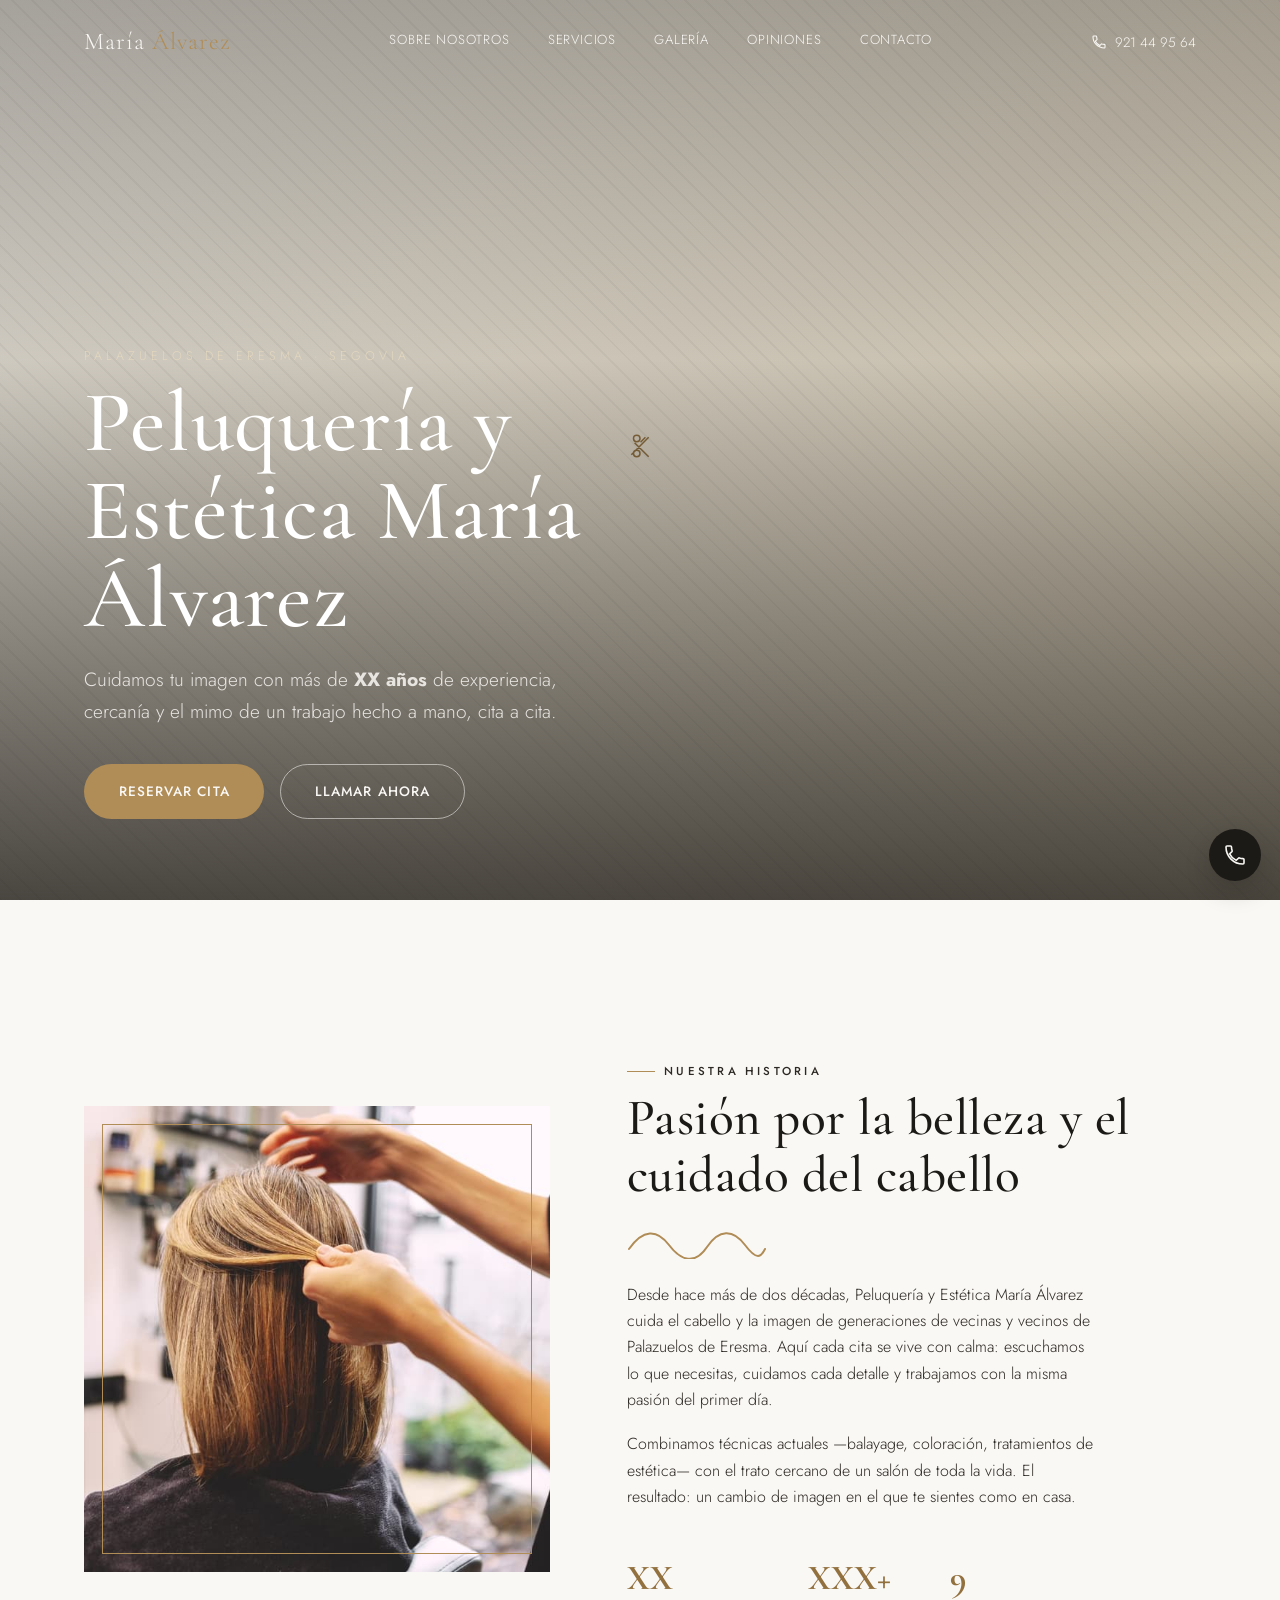
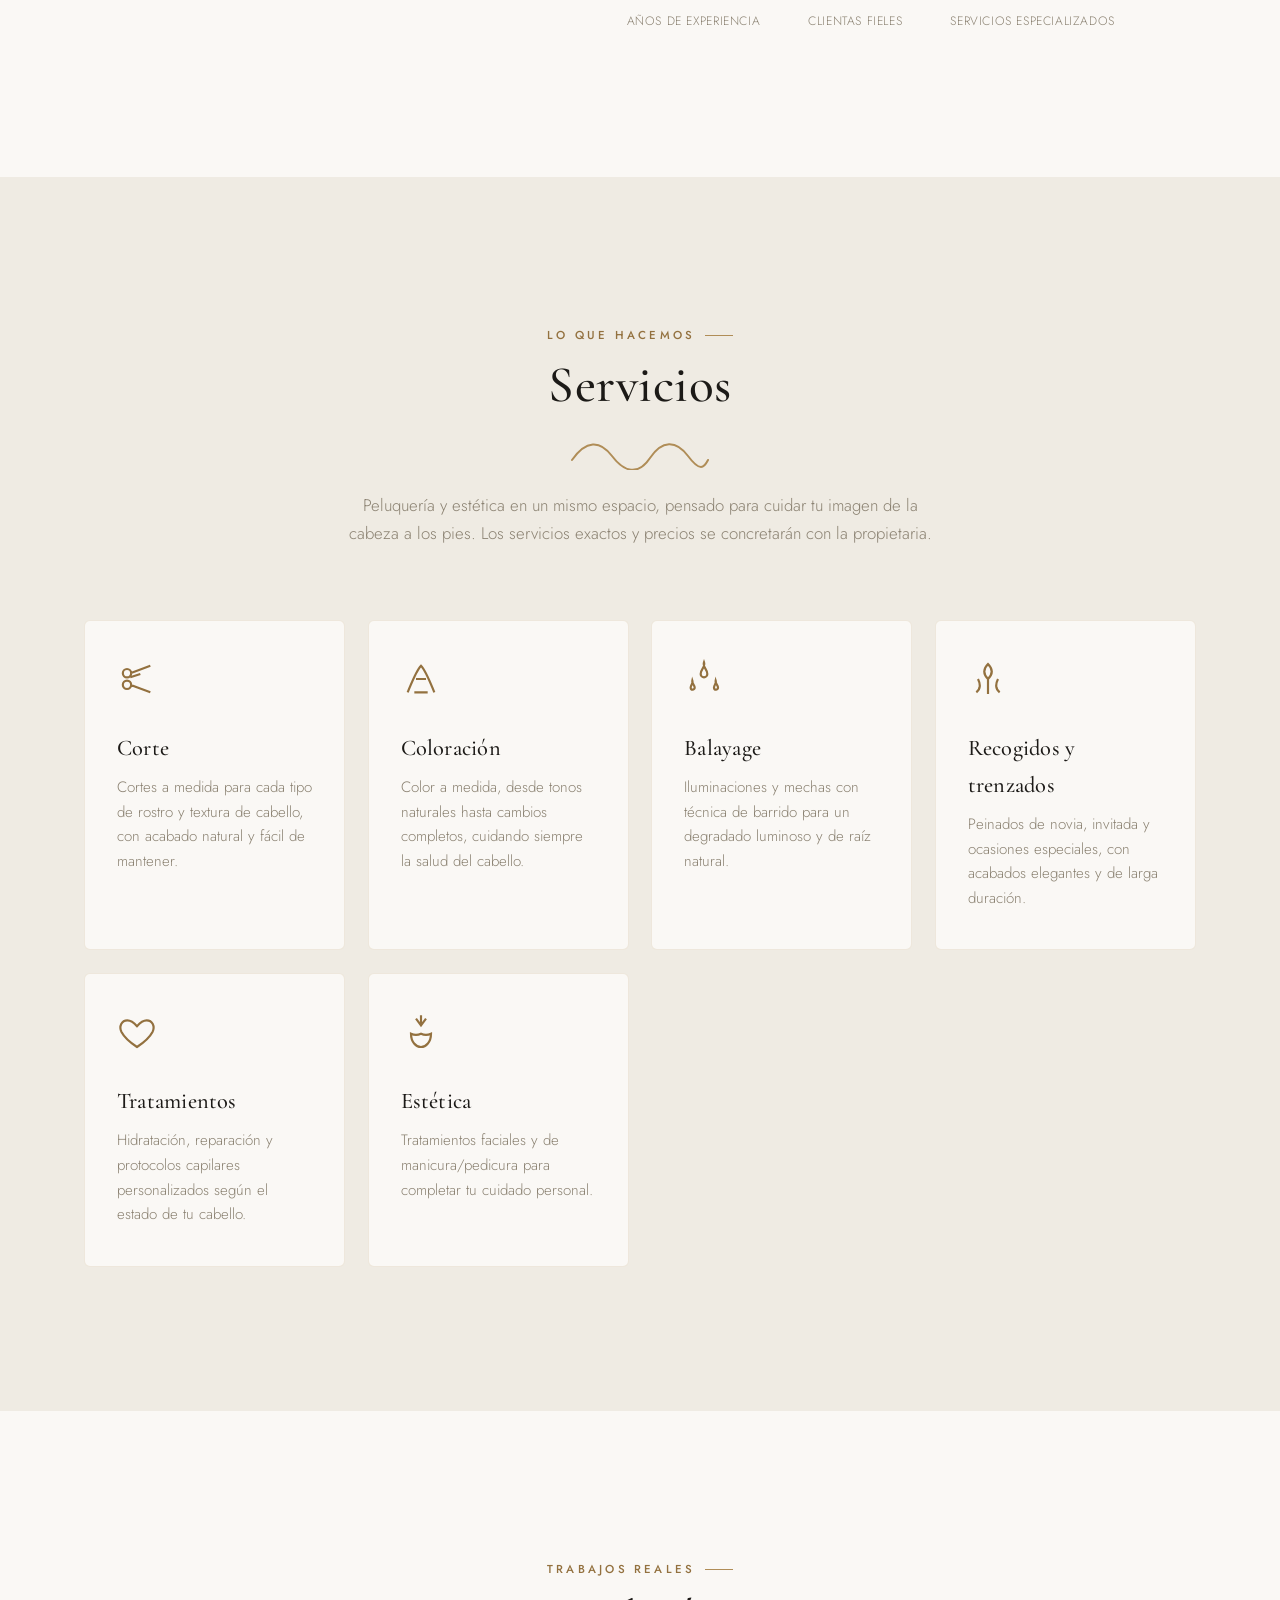
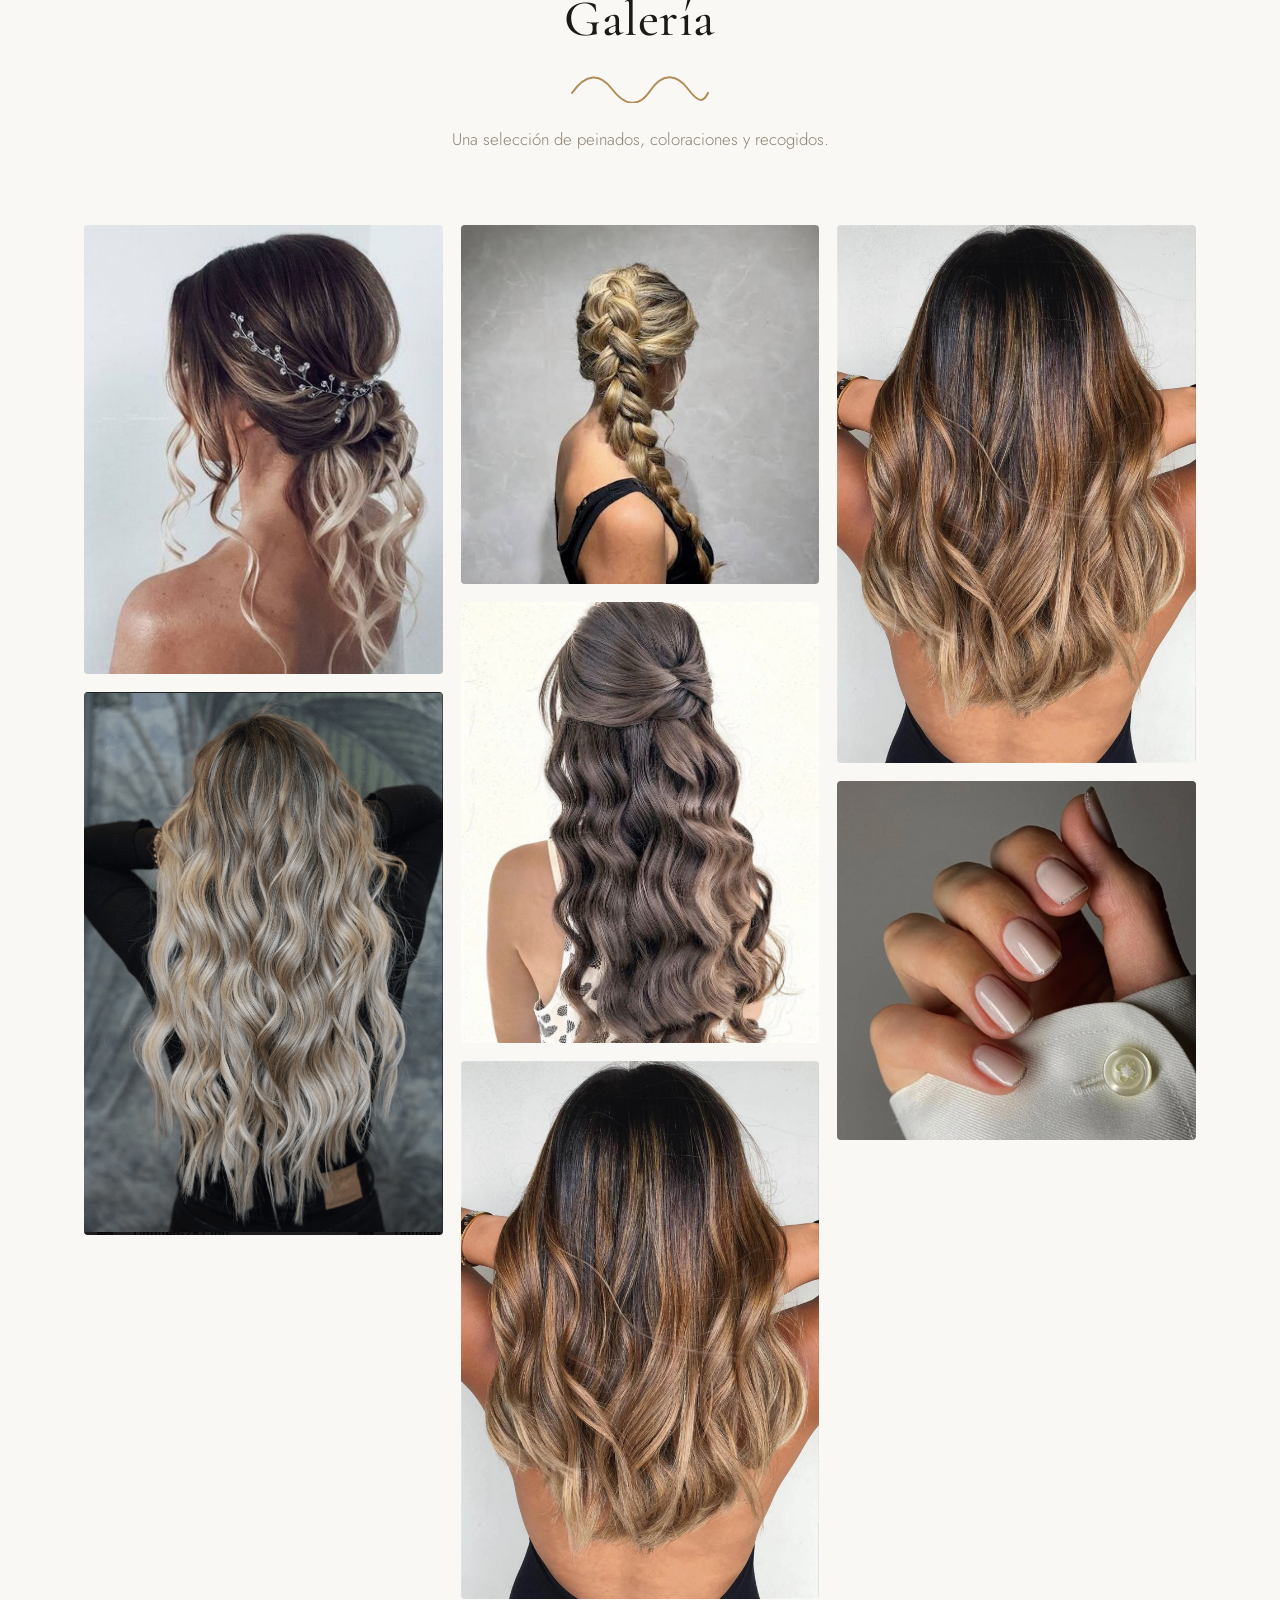
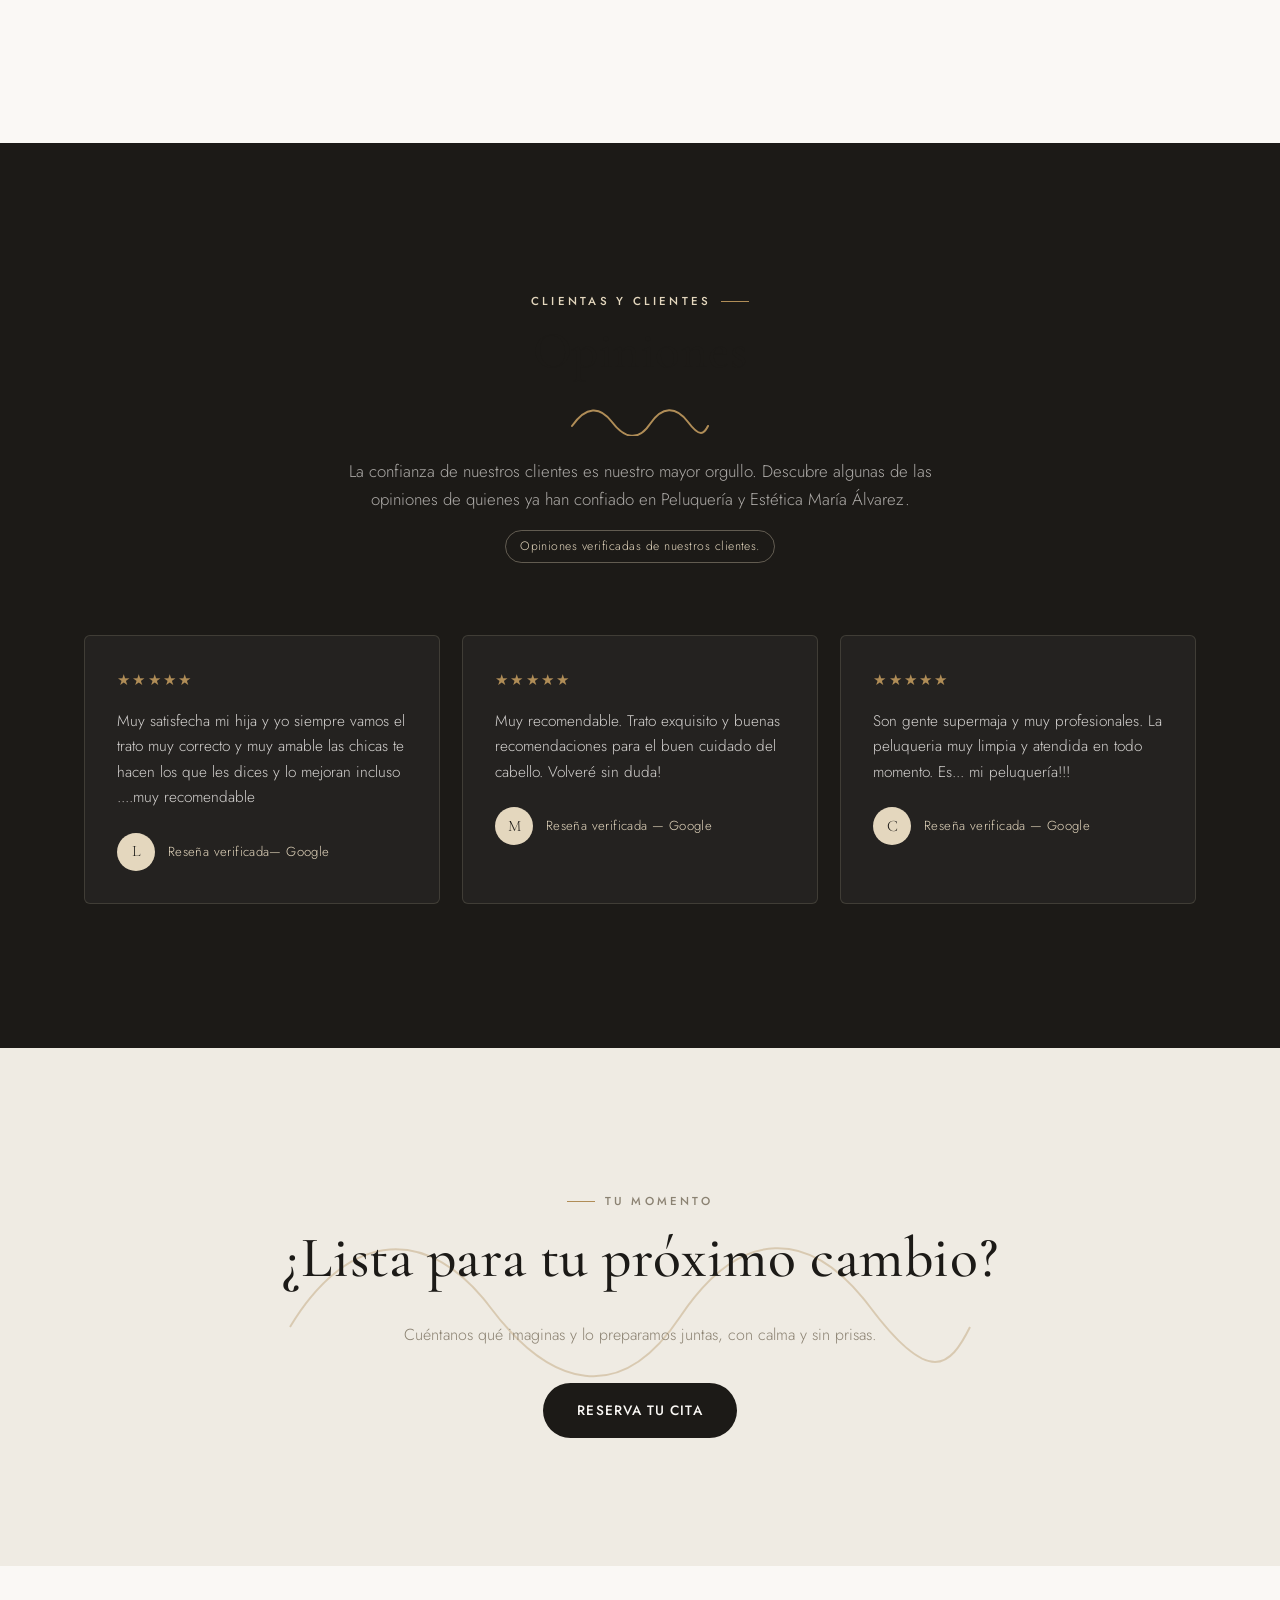
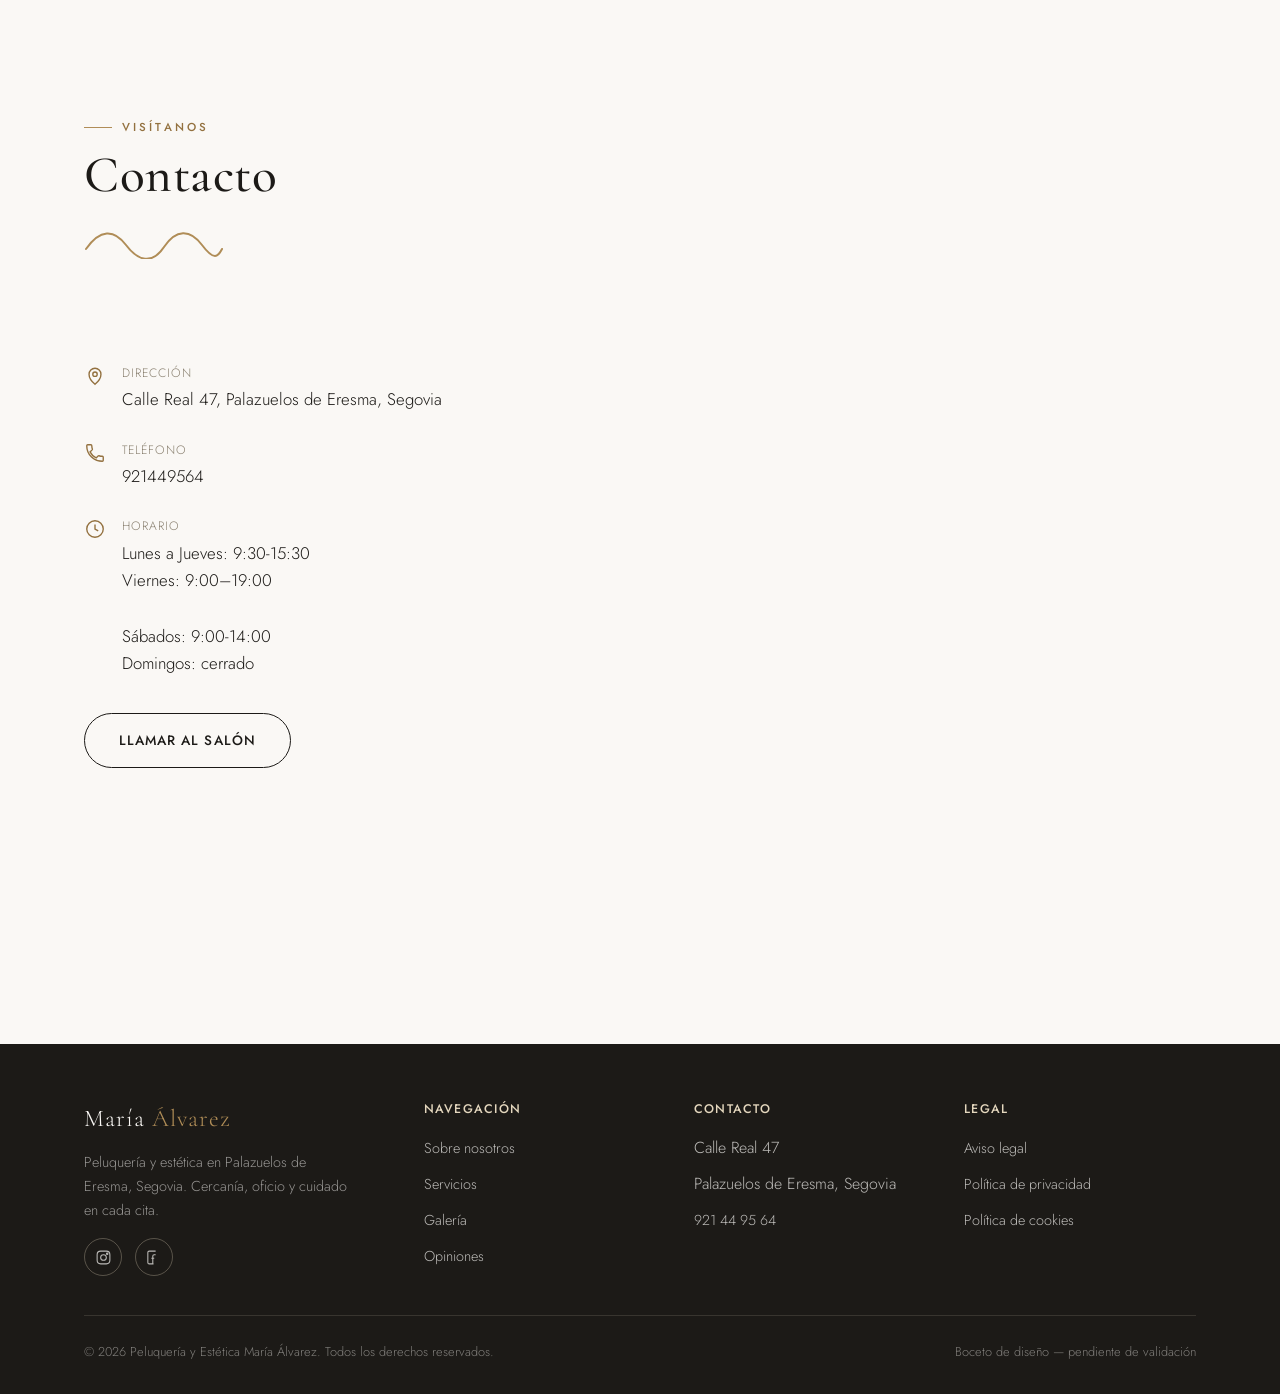
<file: peluqueria-maria-alvarez/index.html>
<!DOCTYPE html>
<html lang="es">
<head>
<meta charset="UTF-8" />
<meta name="viewport" content="width=device-width, initial-scale=1.0" />

<!-- ===================== SEO BÁSICO ===================== -->
<!-- EDITAR: ajustar textos definitivos con la propietaria antes de publicar -->
<title>Peluquería y Estética María Álvarez | Palazuelos de Eresma, Segovia</title>
<meta name="description" content="Peluquería y centro de estética en Palazuelos de Eresma (Segovia). Cortes, coloración, balayage, recogidos de novia y tratamientos de estética. Pide tu cita en Calle Real 47." />
<link rel="canonical" href="https://www.peluqueriamariaalvarez.es/" />
<!-- EDITAR: sustituir por el dominio real una vez publicada la web -->

<!-- ===================== Open Graph ===================== -->
<meta property="og:type" content="business.business" />
<meta property="og:title" content="Peluquería y Estética María Álvarez" />
<meta property="og:description" content="Peluquería y centro de estética en Palazuelos de Eresma, Segovia. Corte, color, balayage, recogidos y estética con más de XX años de experiencia." />
<meta property="og:locale" content="es_ES" />
<meta property="og:url" content="https://www.peluqueriamariaalvarez.es/" />
<meta property="og:image" content="images/og-cover.jpg" />
<!-- EDITAR: sustituir og-cover.jpg por una fotografía real horizontal (1200x630px aprox.) -->

<!-- ===================== Tipografía ===================== -->
<link rel="preconnect" href="https://fonts.googleapis.com" />
<link rel="preconnect" href="https://fonts.gstatic.com" crossorigin />
<link href="https://fonts.googleapis.com/css2?family=Cormorant+Garamond:wght@400;500;600&family=Jost:wght@300;400;500&display=swap" rel="stylesheet" />

<link rel="stylesheet" href="css/style.css" />

<!-- ===================== Schema.org LocalBusiness ===================== -->
<script type="application/ld+json">
{
  "@context": "https://schema.org",
  "@type": "HairSalon",
  "name": "Peluquería y Estética María Álvarez",
  "image": "https://www.peluqueriamariaalvarez.es/images/og-cover.jpg",
  "telephone": "+34921449564",
  "priceRange": "€€",
  "address": {
    "@type": "PostalAddress",
    "streetAddress": "Calle Real 47",
    "addressLocality": "Palazuelos de Eresma",
    "addressRegion": "Segovia",
    "postalCode": "40194",
    "addressCountry": "ES"
  },
  "openingHoursSpecification": [
    {
      "@type": "OpeningHoursSpecification",
      "dayOfWeek": ["Tuesday","Wednesday","Thursday","Friday"],
      "opens": "10:00",
      "closes": "20:00"
    },
    {
      "@type": "OpeningHoursSpecification",
      "dayOfWeek": ["Saturday"],
      "opens": "09:00",
      "closes": "14:00"
    }
  ],
  "sameAs": [
    "https://www.instagram.com/",
    "https://www.facebook.com/"
  ]
}
<!-- EDITAR: el horario y los enlaces a redes sociales son de ejemplo; sustituir por los reales -->
</script>
</head>

<body>

<!-- ===================== HEADER ===================== -->
<header class="site-header" id="siteHeader">
  <div class="container">
    <a href="#inicio" class="brand">María <span>Álvarez</span></a>

    <nav class="nav-links" aria-label="Navegación principal">
      <a href="#sobre-nosotros">Sobre nosotros</a>
      <a href="#servicios">Servicios</a>
      <a href="#galeria">Galería</a>
      <a href="#opiniones">Opiniones</a>
      <a href="#contacto">Contacto</a>
    </nav>

    <div class="nav-actions">
      <a class="nav-phone" href="tel:+34921449564" aria-label="Llamar al 921 44 95 64">
        <svg width="16" height="16" viewBox="0 0 24 24" fill="none" stroke="currentColor" stroke-width="1.6"><path d="M6.6 10.8c1.4 2.8 3.8 5.2 6.6 6.6l2.2-2.2c.3-.3.7-.4 1-.2 1.1.4 2.3.6 3.6.6.6 0 1 .4 1 1v3.4c0 .6-.4 1-1 1C10.5 21 3 13.5 3 4c0-.6.4-1 1-1h3.5c.6 0 1 .4 1 1 0 1.2.2 2.4.6 3.6.1.4 0 .8-.2 1z"/></svg>
        921 44 95 64
      </a>
      <button class="nav-toggle" id="navToggle" aria-label="Abrir menú" aria-expanded="false" aria-controls="mobileMenu">
        <span></span><span></span><span></span>
      </button>
    </div>
  </div>
</header>

<div class="mobile-menu" id="mobileMenu">
  <a href="#sobre-nosotros" class="mobile-link">Sobre nosotros</a>
  <a href="#servicios" class="mobile-link">Servicios</a>
  <a href="#galeria" class="mobile-link">Galería</a>
  <a href="#opiniones" class="mobile-link">Opiniones</a>
  <a href="#contacto" class="mobile-link">Contacto</a>
  <a href="tel:+34921449564" class="nav-phone-mobile">921 44 95 64</a>
</div>

<!-- ===================== HERO ===================== -->
<section class="hero" id="inicio">
  <div class="hero-media">
    <div class="img-placeholder">
      <div>
        <svg class="ph-icon" viewBox="0 0 24 24" fill="none" stroke="currentColor" stroke-width="1.4"><path d="M4 20l16-16M9 8a3 3 0 100-6 3 3 0 000 6zM9 22a3 3 0 100-6 3 3 0 000 6zM7 9l13 13M17 4l-4.5 4.5"/></svg>
        
      </div>
    </div>
  </div>
  <div class="hero-content container">
    <p class="hero-eyebrow">Palazuelos de Eresma · Segovia</p>
    <h1>Peluquería y Estética María Álvarez</h1>
    <p class="hero-sub">Cuidamos tu imagen con más de <strong>XX años</strong> de experiencia, cercanía y el mimo de un trabajo hecho a mano, cita a cita.</p>
    <div class="hero-actions">
      <a href="#contacto" class="btn btn-primary">Reservar cita</a>
      <a href="tel:+34921449564" class="btn btn-ghost">Llamar ahora</a>
    </div>
  </div>

</section>

<!-- ===================== SOBRE NOSOTROS ===================== -->
<section class="about" id="sobre-nosotros">
  <div class="container about-grid reveal">
    <div class="about-media">
      <div class="frame-line" aria-hidden="true"></div>
      <img src="images/img1.jpg" alt="Balayage realizado en Peluquería María Álvarez">
    </div>
    <div class="about-text">
      <p class="eyebrow">Nuestra historia</p>
      <h2 class="section-title">Pasión por la belleza y el cuidado del cabello</h2>
      <svg class="stroke-divider" viewBox="0 0 140 34"><path d="M2 24c14-20 28-20 40-4s26 20 38 2 26-18 38-2 16 12 20 4"/></svg>
      <!-- Texto provisional: redactar versión definitiva junto con la propietaria, con datos reales (año de apertura, anécdotas, filosofía del salón) -->
      <p>Desde hace más de dos décadas, Peluquería y Estética María Álvarez cuida el cabello y la imagen de generaciones de vecinas y vecinos de Palazuelos de Eresma. Aquí cada cita se vive con calma: escuchamos lo que necesitas, cuidamos cada detalle y trabajamos con la misma pasión del primer día.</p>
      <p>Combinamos técnicas actuales —balayage, coloración, tratamientos de estética— con el trato cercano de un salón de toda la vida. El resultado: un cambio de imagen en el que te sientes como en casa.</p>
      <div class="about-stats">
        <div class="stat"><strong>XX</strong><span>Años de experiencia</span></div>
        <div class="stat"><strong>XXX+</strong><span>Clientas fieles</span></div>
        <div class="stat"><strong>9</strong><span>Servicios especializados</span></div>
      </div>
    </div>
  </div>
</section>

<!-- ===================== SERVICIOS ===================== -->
<section class="services" id="servicios">
  <div class="container">
    <div class="section-head center reveal">
      <p class="eyebrow">Lo que hacemos</p>
      <h2 class="section-title">Servicios</h2>
      <svg class="stroke-divider center" viewBox="0 0 140 34"><path d="M2 24c14-20 28-20 40-4s26 20 38 2 26-18 38-2 16 12 20 4"/></svg>
      <p class="section-lede">Peluquería y estética en un mismo espacio, pensado para cuidar tu imagen de la cabeza a los pies. Los servicios exactos y precios se concretarán con la propietaria.</p>
    </div>

    <div class="services-grid">
      <article class="service-card reveal">
        <svg class="service-icon" viewBox="0 0 24 24" fill="none" stroke="currentColor" stroke-width="1.3"><path d="M6 6a2.5 2.5 0 100 5 2.5 2.5 0 000-5zM6 13a2.5 2.5 0 100 5 2.5 2.5 0 000-5zM8 8.5L20 4M8 15.5L20 20M8 11l6-2"/></svg>
        <h3>Corte</h3>
        <p>Cortes a medida para cada tipo de rostro y textura de cabello, con acabado natural y fácil de mantener.</p>
      </article>
      <article class="service-card reveal">
        <svg class="service-icon" viewBox="0 0 24 24" fill="none" stroke="currentColor" stroke-width="1.3"><path d="M4 20c4-10 6-14 8-16 2 2 4 6 8 16M9 12h6M8 20h8"/></svg>
        <h3>Coloración</h3>
        <p>Color a medida, desde tonos naturales hasta cambios completos, cuidando siempre la salud del cabello.</p>
      </article>
      <article class="service-card reveal">
        <svg class="service-icon" viewBox="0 0 24 24" fill="none" stroke="currentColor" stroke-width="1.3"><path d="M12 2c1 3-2 4-2 7a2 2 0 004 0c0-3-3-4-2-7zM5 13c.6 1.8-1 2.4-1 4.2a1.2 1.2 0 002.4 0c0-1.8-1.8-2.4-1.4-4.2zM19 13c.6 1.8-1 2.4-1 4.2a1.2 1.2 0 002.4 0c0-1.8-1.8-2.4-1.4-4.2z"/></svg>
        <h3>Balayage</h3>
        <p>Iluminaciones y mechas con técnica de barrido para un degradado luminoso y de raíz natural.</p>
      </article>
      <article class="service-card reveal">
        <svg class="service-icon" viewBox="0 0 24 24" fill="none" stroke="currentColor" stroke-width="1.3"><path d="M12 3c3 3 3 6 0 9-3-3-3-6 0-9zM6 12c1.5 3 1.5 6-1 8M18 12c-1.5 3-1.5 6 1 8M12 12v9"/></svg>
        <h3>Recogidos y trenzados</h3>
        <p>Peinados de novia, invitada y ocasiones especiales, con acabados elegantes y de larga duración.</p>
      </article>
      <article class="service-card reveal">
        <svg class="service-icon" viewBox="0 0 24 24" fill="none" stroke="currentColor" stroke-width="1.3"><path d="M12 21s-7-4.6-9.3-9C1 8.5 2.8 5 6.2 5 8.4 5 10 6.2 12 8.5 14 6.2 15.6 5 17.8 5 21.2 5 23 8.5 21.3 12 19 16.4 12 21 12 21z"/></svg>
        <h3>Tratamientos</h3>
        <p>Hidratación, reparación y protocolos capilares personalizados según el estado de tu cabello.</p>
      </article>
      <article class="service-card reveal">
        <svg class="service-icon" viewBox="0 0 24 24" fill="none" stroke="currentColor" stroke-width="1.3"><path d="M12 2v6M9 4l3 4 3-4M6 13c0 5 3 8 6 8s6-3 6-8c-2 1-4 1-6 0-2 1-4 1-6 0z"/></svg>
        <h3>Estética</h3>
        <p>Tratamientos faciales y de manicura/pedicura para completar tu cuidado personal.</p>
      </article>
    </div>
  </div>
</section>

<!-- ===================== GALERÍA ===================== -->
<section class="gallery" id="galeria">
  <div class="container">
    <div class="section-head center reveal">
      <p class="eyebrow">Trabajos reales</p>
      <h2 class="section-title">Galería</h2>
      <svg class="stroke-divider center" viewBox="0 0 140 34"><path d="M2 24c14-20 28-20 40-4s26 20 38 2 26-18 38-2 16 12 20 4"/></svg>
      <p class="section-lede">Una selección de peinados, coloraciones y recogidos.</p>
    </div>

    <div class="masonry reveal" id="galleryGrid">
      <!-- Cada .item incluye un data-caption que alimenta el lightbox -->
      <div class="item" data-caption="Recogido de novia">
  <div class="gallery-tag">Recogido de novia</div>
  <img src="images/img2.jpg" alt="Recogido de novia">
</div>

     <div class="item" data-caption="Balayage rubio">
  <div class="gallery-tag">Balayage rubio</div>
  <img src="images/balayager.png" alt="Balayage rubio">
</div>

  

      <div class="item" data-caption="Trenzado boho">
  <div class="gallery-tag">Trenzado</div>
  <img src="images/trenzado.jpeg" alt="Trenzado boho">
</div>

     <div class="item" data-caption="Peinado de fiesta">
  <div class="gallery-tag">Peinado de fiesta</div>
  <img src="images/fiesta.png" alt="Peinado de fiesta">
</div>

      <div class="item" data-caption="Balayage castaño">
  <div class="gallery-tag">Balayage castaño</div>
  <img src="images/balayage.jpg" alt="Balayage castaño">
</div>

      <div class="item" data-caption="Balayage castaño">
  <div class="gallery-tag">Balayage castaño</div>
  <img src="images/balayage.jpg" alt="Balayage castaño">
</div>

      <div class="item" data-caption="Manicura">
  <div class="gallery-tag">Manicura</div>
  <img src="images/manicura.webp" alt="Manicura">
</div>
    </div>
  </div>
</section>

<!-- ===================== OPINIONES ===================== -->
<section class="reviews" id="opiniones">
  <div class="container">
    <div class="section-head center reveal">
      <p class="eyebrow">Clientas y clientes</p>
      <h2 class="section-title">Opiniones</h2>
      <svg class="stroke-divider center" viewBox="0 0 140 34"><path d="M2 24c14-20 28-20 40-4s26 20 38 2 26-18 38-2 16 12 20 4"/></svg>
     <p class="section-lede">La confianza de nuestros clientes es nuestro mayor orgullo. Descubre algunas de las opiniones de quienes ya han confiado en Peluquería y Estética María Álvarez.</p>

      <span class="reviews-note">Opiniones verificadas de nuestros clientes.</span>
    </div>

    <div class="reviews-grid">
      <div class="review-card reveal">
        <div class="review-stars" aria-label="5 de 5 estrellas">★★★★★</div>
        <p>Muy satisfecha mi hija y yo siempre vamos el trato muy correcto y muy amable las chicas te hacen los que les dices y lo mejoran incluso ....muy recomendable</p>
        <div class="review-author">
          <div class="review-avatar">L</div>
          <span>Reseña verificada— Google</span>
        </div>
      </div>
      <div class="review-card reveal">
        <div class="review-stars" aria-label="5 de 5 estrellas">★★★★★</div>
        <p>Muy recomendable. Trato exquisito y buenas recomendaciones para el buen cuidado del cabello. Volveré sin duda!</p>
        <div class="review-author">
          <div class="review-avatar">M</div>
          <span>Reseña verificada — Google</span>
        </div>
      </div>
      <div class="review-card reveal">
        <div class="review-stars" aria-label="5 de 5 estrellas">★★★★★</div>
        <p>Son gente supermaja y muy profesionales. La peluqueria muy limpia y atendida en todo momento. Es... mi peluquería!!!</p>
        <div class="review-author">
          <div class="review-avatar">C</div>
          <span>Reseña verificada — Google</span>
        </div>
      </div>
    </div>
  </div>
</section>

<!-- ===================== CTA ===================== -->
<section class="cta">
  <svg class="cta-stroke" viewBox="0 0 720 200"><path d="M10 120c60-100 140-100 200-20s130 100 190 10 130-90 190-10 80 60 100 20" fill="none" stroke="#B08D57" stroke-width="2"/></svg>
  <div class="container reveal">
    <p class="eyebrow" style="justify-content:center;">Tu momento</p>
    <h2>¿Lista para tu próximo cambio?</h2>
    <p>Cuéntanos qué imaginas y lo preparamos juntas, con calma y sin prisas.</p>
    <a href="#contacto" class="btn btn-dark">Reserva tu cita</a>
  </div>
</section>

<!-- ===================== CONTACTO ===================== -->
<section class="contact" id="contacto">
  <div class="container">
    <div class="section-head reveal">
      <p class="eyebrow">Visítanos</p>
      <h2 class="section-title">Contacto</h2>
      <svg class="stroke-divider" viewBox="0 0 140 34"><path d="M2 24c14-20 28-20 40-4s26 20 38 2 26-18 38-2 16 12 20 4"/></svg>
    </div>

    <div class="contact-grid">
      <div class="contact-info reveal">
        <dl>
          <div class="row">
            <svg viewBox="0 0 24 24" fill="none" stroke="currentColor" stroke-width="1.5"><path d="M12 21s-6.5-5.4-6.5-11A6.5 6.5 0 1118.5 10c0 5.6-6.5 11-6.5 11z"/><circle cx="12" cy="10" r="2.4"/></svg>
            <div><dt>Dirección</dt><dd>Calle Real 47, Palazuelos de Eresma, Segovia</dd></div>
          </div>
          <div class="row">
            <svg viewBox="0 0 24 24" fill="none" stroke="currentColor" stroke-width="1.5"><path d="M6.6 10.8c1.4 2.8 3.8 5.2 6.6 6.6l2.2-2.2c.3-.3.7-.4 1-.2 1.1.4 2.3.6 3.6.6.6 0 1 .4 1 1v3.4c0 .6-.4 1-1 1C10.5 21 3 13.5 3 4c0-.6.4-1 1-1h3.5c.6 0 1 .4 1 1 0 1.2.2 2.4.6 3.6.1.4 0 .8-.2 1z"/></svg>
            <div><dt>Teléfono</dt><dd><a href="tel:+34921449564">921449564</a></dd></div>
          </div>
          <div class="row">
            <svg viewBox="0 0 24 24" fill="none" stroke="currentColor" stroke-width="1.5"><circle cx="12" cy="12" r="9"/><path d="M12 7v5l3.5 2"/></svg>
            <!-- EDITAR: horario de ejemplo, confirmar con la propietaria -->
            <div><dt>Horario</dt><dd>Lunes a Jueves: 9:30-15:30 <br>Viernes: 9:00–19:00<br>  <br> Sábados: 9:00-14:00  <br> Domingos: cerrado</dd></div>
          </div>
        </dl>

        <div class="contact-actions">
          <a href="tel:+34921449564" class="btn btn-outline">Llamar al salón</a>
          <!-- EDITAR: confirmar con la propietaria un número de WhatsApp válido (móvil) -->
        </div>
      </div>

      <div class="reveal">
        <!-- Mapa embebido sin necesidad de API key -->
        <iframe class="map-frame" title="Ubicación de Peluquería y Estética María Álvarez" loading="lazy"
          src="https://www.google.com/maps?q=Calle+Real+47,+Palazuelos+de+Eresma,+Segovia&output=embed"
          referrerpolicy="no-referrer-when-downgrade">
        </iframe>
      </div>
    </div>
  </div>
</section>

<!-- ===================== FOOTER ===================== -->
<footer class="site-footer">
  <div class="container">
    <div class="footer-top">
      <div class="footer-brand">
        <a href="#inicio" class="brand">María <span>Álvarez</span></a>
        <p>Peluquería y estética en Palazuelos de Eresma, Segovia. Cercanía, oficio y cuidado en cada cita.</p>
        <div class="footer-social">
          <!-- EDITAR: enlazar perfiles reales de Instagram y Facebook -->
          <a href="#" aria-label="Instagram"><svg viewBox="0 0 24 24" fill="none" stroke="currentColor" stroke-width="1.5"><rect x="3" y="3" width="18" height="18" rx="5"/><circle cx="12" cy="12" r="4"/><circle cx="17.2" cy="6.8" r="1"/></svg></a>
          <a href="#" aria-label="Facebook"><svg viewBox="0 0 24 24" fill="none" stroke="currentColor" stroke-width="1.5"><path d="M15 8h-2a2 2 0 00-2 2v10M9 13h4M15 3H6a2 2 0 00-2 2v14a2 2 0 002 2h6"/></svg></a>
        </div>
      </div>

      <div class="footer-col">
        <h4>Navegación</h4>
        <ul>
          <li><a href="#sobre-nosotros">Sobre nosotros</a></li>
          <li><a href="#servicios">Servicios</a></li>
          <li><a href="#galeria">Galería</a></li>
          <li><a href="#opiniones">Opiniones</a></li>
        </ul>
      </div>

      <div class="footer-col">
        <h4>Contacto</h4>
        <ul>
          <li>Calle Real 47</li>
          <li>Palazuelos de Eresma, Segovia</li>
          <li><a href="tel:+34921449564">921 44 95 64</a></li>
        </ul>
      </div>

      <div class="footer-col">
        <h4>Legal</h4>
        <ul>
          <!-- EDITAR: crear y enlazar las páginas legales definitivas -->
          <li><a href="#">Aviso legal</a></li>
          <li><a href="#">Política de privacidad</a></li>
          <li><a href="#">Política de cookies</a></li>
        </ul>
      </div>
    </div>

    <div class="footer-bottom">
      <span>© 2026 Peluquería y Estética María Álvarez. Todos los derechos reservados.</span>
      <span>Boceto de diseño — pendiente de validación</span>
    </div>
  </div>
</footer>

<!-- ===================== Botones flotantes ===================== -->
<div class="floating-actions">
  <a href="tel:+34921449564" class="fab-call" aria-label="Llamar al salón">
    <svg viewBox="0 0 24 24" fill="none" stroke="currentColor" stroke-width="1.6"><path d="M6.6 10.8c1.4 2.8 3.8 5.2 6.6 6.6l2.2-2.2c.3-.3.7-.4 1-.2 1.1.4 2.3.6 3.6.6.6 0 1 .4 1 1v3.4c0 .6-.4 1-1 1C10.5 21 3 13.5 3 4c0-.6.4-1 1-1h3.5c.6 0 1 .4 1 1 0 1.2.2 2.4.6 3.6.1.4 0 .8-.2 1z"/></svg>
  </a>
</div>

<!-- ===================== LIGHTBOX (galería) ===================== -->
<div class="lightbox" id="lightbox">
  <div class="lightbox-inner">
    <button class="lightbox-close" id="lightboxClose" aria-label="Cerrar">&times;</button>
    <button class="lightbox-nav lightbox-prev" id="lightboxPrev" aria-label="Anterior">&#8249;</button>
    <button class="lightbox-nav lightbox-next" id="lightboxNext" aria-label="Siguiente">&#8250;</button>
    <div class="img-placeholder"><div><span class="ph-label" id="lightboxLabel">Foto</span></div></div>
    <p class="lightbox-caption" id="lightboxCaption"></p>
  </div>
</div>

<script src="js/script.js"></script>
</body>
</html>
</file>
<file: peluqueria-maria-alvarez/css/style.css>
/* ==========================================================================
   MARÍA ÁLVAREZ — Peluquería y Estética
   Sistema de diseño

   Paleta:
     --ink        #1C1A17  negro cálido (texto principal, fondo hero)
     --cream      #FAF8F5  blanco cálido (fondo base)
     --stone      #EFEBE3  gris piedra claro (fondo secciones alternas)
     --taupe      #8B8272  gris topo (texto secundario)
     --gold       #B08D57  dorado apagado (acento, líneas, iconos)
     --gold-soft  #E4D7BE  dorado muy claro (fondos sutiles, hover)

   Tipografía:
     Display -> 'Cormorant Garamond' (titulares, elegante, con carácter)
     Cuerpo  -> 'Jost' (sans geométrica ligera, muy legible)
     Utility -> 'Jost' versalitas + tracking (etiquetas/eyebrows)

   Firma visual:
     Un trazo dorado tipo "mechón/balayage" (SVG) que actúa como
     separador entre secciones y elemento decorativo recurrente.
   ========================================================================== */

:root {
  --ink: #1c1a17;
  --ink-soft: #2c2823;
  --cream: #faf8f5;
  --stone: #efebe3;
  --stone-deep: #e3ddd0;
  --taupe: #8b8272;
  --gold: #b08d57;
  --gold-deep: #93713f;
  --gold-soft: #e4d7be;
  --white: #ffffff;

  --font-display: 'Cormorant Garamond', 'Georgia', serif;
  --font-body: 'Jost', 'Helvetica Neue', Arial, sans-serif;

  --container: 1240px;
  --gutter: clamp(1.5rem, 5vw, 4rem);

  --ease: cubic-bezier(0.22, 1, 0.36, 1);
}

/* -------------------- Reset -------------------- */
*, *::before, *::after { box-sizing: border-box; }
html { scroll-behavior: smooth; }
@media (prefers-reduced-motion: reduce) {
  html { scroll-behavior: auto; }
  *, *::before, *::after {
    animation-duration: 0.01ms !important;
    animation-iteration-count: 1 !important;
    transition-duration: 0.01ms !important;
  }
}
body, h1, h2, h3, h4, p, figure { margin: 0; }
ul { list-style: none; margin: 0; padding: 0; }
a { color: inherit; text-decoration: none; }
img { max-width: 100%; display: block; }
button { font: inherit; cursor: pointer; }
input, textarea, select { font: inherit; }

body {
  font-family: var(--font-body);
  font-weight: 300;
  color: var(--ink);
  background: var(--cream);
  line-height: 1.65;
  -webkit-font-smoothing: antialiased;
}

/* Visible focus for keyboard navigation */
a:focus-visible,
button:focus-visible,
input:focus-visible,
textarea:focus-visible {
  outline: 2px solid var(--gold-deep);
  outline-offset: 3px;
}

.container {
  max-width: var(--container);
  margin: 0 auto;
  padding: 0 var(--gutter);
}

/* -------------------- Tipografía -------------------- */
h1, h2, h3, h4 {
  font-family: var(--font-display);
  font-weight: 500;
  letter-spacing: 0.01em;
  color: var(--ink);
}

.eyebrow {
  display: inline-flex;
  align-items: center;
  gap: 0.6rem;
  font-size: 0.72rem;
  font-weight: 500;
  letter-spacing: 0.28em;
  text-transform: uppercase;
  color: var(--gold-deep);
}
.eyebrow::before {
  content: '';
  width: 28px;
  height: 1px;
  background: var(--gold);
  display: inline-block;
}

.section-title {
  font-size: clamp(2.1rem, 4vw, 3.2rem);
  line-height: 1.1;
  margin-top: 0.6rem;
}

.section-lede {
  max-width: 60ch;
  color: var(--taupe);
  font-size: 1.05rem;
  margin-top: 1.1rem;
}

.section-head {
  margin-bottom: clamp(2.5rem, 6vw, 4.5rem);
}
.section-head.center {
  text-align: center;
  margin-left: auto;
  margin-right: auto;
}
.section-head.center .section-lede { margin-left: auto; margin-right: auto; }
.section-head.center .eyebrow::before { display: none; }
.section-head.center .eyebrow::after {
  content: '';
  width: 28px;
  height: 1px;
  background: var(--gold);
  display: inline-block;
}

/* -------------------- Firma: trazo dorado (balayage stroke) -------------------- */
.stroke-divider {
  display: block;
  width: 140px;
  height: 34px;
  margin: 1.4rem 0;
}
.stroke-divider path {
  fill: none;
  stroke: var(--gold);
  stroke-width: 2;
  stroke-linecap: round;
  stroke-dasharray: 260;
  stroke-dashoffset: 260;
  transition: stroke-dashoffset 1.1s var(--ease);
}
.stroke-divider.center { margin-left: auto; margin-right: auto; }
.in-view .stroke-divider path { stroke-dashoffset: 0; }

/* -------------------- Botones -------------------- */
.btn {
  display: inline-flex;
  align-items: center;
  justify-content: center;
  gap: 0.6rem;
  padding: 0.95rem 2.1rem;
  border-radius: 999px;
  font-size: 0.85rem;
  font-weight: 500;
  letter-spacing: 0.08em;
  text-transform: uppercase;
  border: 1px solid transparent;
  transition: transform 0.35s var(--ease), background-color 0.35s var(--ease), color 0.35s var(--ease), border-color 0.35s var(--ease);
  white-space: nowrap;
}
.btn:hover { transform: translateY(-2px); }

.btn-primary {
  background: var(--gold);
  color: var(--cream);
}
.btn-primary:hover { background: var(--gold-deep); }

.btn-ghost {
  background: transparent;
  border-color: rgba(250, 248, 245, 0.55);
  color: var(--cream);
}
.btn-ghost:hover { background: rgba(250, 248, 245, 0.12); border-color: var(--cream); }

.btn-outline {
  background: transparent;
  border-color: var(--ink);
  color: var(--ink);
}
.btn-outline:hover { background: var(--ink); color: var(--cream); }

.btn-dark {
  background: var(--ink);
  color: var(--cream);
}
.btn-dark:hover { background: var(--ink-soft); }

/* -------------------- Header -------------------- */
.site-header {
  position: fixed;
  inset: 0 0 auto 0;
  z-index: 100;
  padding: 1.4rem 0;
  transition: background-color 0.4s var(--ease), padding 0.4s var(--ease), box-shadow 0.4s var(--ease);
}
.site-header .container {
  display: flex;
  align-items: center;
  justify-content: space-between;
}
.site-header.scrolled {
  background: rgba(250, 248, 245, 0.92);
  backdrop-filter: blur(10px);
  padding: 0.85rem 0;
  box-shadow: 0 8px 30px rgba(28, 26, 23, 0.06);
}

.brand {
  font-family: var(--font-display);
  font-size: 1.5rem;
  letter-spacing: 0.04em;
  color: var(--cream);
  transition: color 0.4s var(--ease);
}
.brand span { color: var(--gold); }
.site-header.scrolled .brand { color: var(--ink); }

.nav-links {
  display: none;
  align-items: center;
  gap: 2.4rem;
}
.nav-links a {
  font-size: 0.82rem;
  letter-spacing: 0.06em;
  text-transform: uppercase;
  color: var(--cream);
  position: relative;
  padding-bottom: 4px;
  transition: color 0.4s var(--ease);
}
.nav-links a::after {
  content: '';
  position: absolute;
  left: 0; bottom: 0;
  width: 0; height: 1px;
  background: var(--gold);
  transition: width 0.35s var(--ease);
}
.nav-links a:hover::after { width: 100%; }
.site-header.scrolled .nav-links a { color: var(--ink); }

.nav-actions { display: flex; align-items: center; gap: 1rem; }
.nav-phone {
  display: none;
  align-items: center;
  gap: 0.5rem;
  font-size: 0.85rem;
  color: var(--cream);
  transition: color 0.4s var(--ease);
}
.site-header.scrolled .nav-phone { color: var(--ink); }

.nav-toggle {
  display: inline-flex;
  flex-direction: column;
  gap: 5px;
  background: none;
  border: none;
  padding: 0.4rem;
  z-index: 110;
}
.nav-toggle span {
  width: 24px; height: 1.5px;
  background: var(--cream);
  transition: background-color 0.4s var(--ease), transform 0.35s var(--ease), opacity 0.35s var(--ease);
}
.site-header.scrolled .nav-toggle span { background: var(--ink); }
.nav-open .nav-toggle span:nth-child(1) { transform: translateY(6.5px) rotate(45deg); }
.nav-open .nav-toggle span:nth-child(2) { opacity: 0; }
.nav-open .nav-toggle span:nth-child(3) { transform: translateY(-6.5px) rotate(-45deg); }
.nav-open .nav-toggle span { background: var(--ink) !important; }

.mobile-menu {
  position: fixed;
  inset: 0;
  background: var(--cream);
  z-index: 105;
  display: flex;
  flex-direction: column;
  align-items: center;
  justify-content: center;
  gap: 2rem;
  transform: translateY(-100%);
  transition: transform 0.5s var(--ease);
}
.nav-open .mobile-menu { transform: translateY(0); }
.mobile-menu a {
  font-family: var(--font-display);
  font-size: 1.8rem;
  color: var(--ink);
}
.mobile-menu .nav-phone-mobile { font-family: var(--font-body); font-size: 1rem; color: var(--gold-deep); margin-top: 1rem; }

@media (min-width: 900px) {
  .nav-links { display: flex; }
  .nav-phone { display: inline-flex; }
  .nav-toggle { display: none; }
}

/* -------------------- Hero -------------------- */
.hero {
  position: relative;
  min-height: 100svh;
  display: flex;
  align-items: flex-end;
  color: var(--cream);
  overflow: hidden;
}
.hero-media {
  position: absolute;
  inset: 0;
  z-index: 0;
}
.hero-media .img-placeholder {
  height: 100%;
  border-radius: 0;
}
.hero-media::after {
  content: '';
  position: absolute;
  inset: 0;
  background: linear-gradient(180deg, rgba(28,26,23,0.35) 0%, rgba(28,26,23,0.15) 40%, rgba(28,26,23,0.78) 100%);
}
.hero-content {
  position: relative;
  z-index: 1;
  padding: 0 var(--gutter) clamp(3.5rem, 9vh, 6.5rem);
  width: 100%;
}
.hero-eyebrow {
  font-size: 0.78rem;
  letter-spacing: 0.32em;
  text-transform: uppercase;
  color: var(--gold-soft);
  opacity: 0;
  transform: translateY(14px);
  animation: rise 0.9s var(--ease) 0.2s forwards;
}
.hero h1 {
  font-size: clamp(2.6rem, 7vw, 5.4rem);
  line-height: 1.02;
  max-width: 16ch;
  margin-top: 0.8rem;
  color: var(--white);
  opacity: 0;
  transform: translateY(18px);
  animation: rise 1s var(--ease) 0.4s forwards;
}
.hero-sub {
  margin-top: 1.3rem;
  max-width: 44ch;
  font-size: clamp(1rem, 1.6vw, 1.2rem);
  color: rgba(250, 248, 245, 0.85);
  opacity: 0;
  transform: translateY(18px);
  animation: rise 1s var(--ease) 0.6s forwards;
}
.hero-actions {
  display: flex;
  flex-wrap: wrap;
  gap: 1rem;
  margin-top: 2.3rem;
  opacity: 0;
  transform: translateY(18px);
  animation: rise 1s var(--ease) 0.8s forwards;
}
@keyframes rise {
  to { opacity: 1; transform: translateY(0); }
}

.scroll-cue {
  position: absolute;
  right: var(--gutter);
  bottom: 2.4rem;
  z-index: 1;
  display: none;
  align-items: center;
  gap: 0.7rem;
  color: rgba(250,248,245,0.8);
  font-size: 0.72rem;
  letter-spacing: 0.2em;
  text-transform: uppercase;
}
.scroll-cue .line { width: 1px; height: 42px; background: rgba(250,248,245,0.5); position: relative; overflow: hidden; }
.scroll-cue .line::after {
  content: '';
  position: absolute; left: 0; top: -100%;
  width: 100%; height: 100%;
  background: var(--gold);
  animation: scrollline 2.2s ease-in-out infinite;
}
@keyframes scrollline { 50% { top: 100%; } 100% { top: 100%; } }
@media (min-width: 700px) { .scroll-cue { display: flex; } }

/* -------------------- Placeholder de imagen -------------------- */
.img-placeholder {
  position: relative;
  width: 100%;
  min-height: 220px;
  background: linear-gradient(135deg, var(--stone) 0%, var(--gold-soft) 100%);
  display: flex;
  align-items: center;
  justify-content: center;
  overflow: hidden;
}
.img-placeholder::before {
  content: '';
  position: absolute; inset: 0;
  background-image:
    repeating-linear-gradient(45deg, rgba(28,26,23,0.045) 0 2px, transparent 2px 14px);
}
.img-placeholder .ph-label {
  position: relative;
  text-align: center;
  padding: 1.2rem 1.6rem;
  font-family: var(--font-body);
  font-size: 0.74rem;
  letter-spacing: 0.08em;
  text-transform: uppercase;
  color: var(--ink-soft);
  background: rgba(250,248,245,0.72);
  border: 1px solid rgba(176,141,87,0.4);
  border-radius: 6px;
  max-width: 80%;
}
.img-placeholder .ph-icon { display: block; margin: 0 auto 0.5rem; width: 26px; height: 26px; color: var(--gold-deep); }

/* -------------------- Sobre nosotros -------------------- */
.about {
  padding: clamp(5rem, 12vw, 9rem) 0;
  background: var(--cream);
}
.about-grid {
  display: grid;
  gap: clamp(2.5rem, 6vw, 5rem);
  align-items: center;
}
.about-media { position: relative; }
.about-media .img-placeholder { aspect-ratio: 4 / 5; border-radius: 4px; }
.about-media .frame-line {
  position: absolute;
  inset: 18px;
  border: 1px solid var(--gold);
  pointer-events: none;
  z-index: 1;
}
.about-text p { color: var(--ink-soft); margin-top: 1.1rem; max-width: 52ch; }
.about-stats {
  display: flex;
  gap: clamp(1.6rem, 4vw, 3rem);
  margin-top: 2.4rem;
  flex-wrap: wrap;
}
.about-stats .stat strong {
  display: block;
  font-family: var(--font-display);
  font-size: 2.2rem;
  color: var(--gold-deep);
}
.about-stats .stat span {
  font-size: 0.76rem;
  letter-spacing: 0.05em;
  color: var(--taupe);
  text-transform: uppercase;
}
@media (min-width: 860px) {
  .about-grid { grid-template-columns: 0.9fr 1.1fr; }
  .about-grid.reverse .about-media { order: 2; }
}

/* -------------------- Servicios -------------------- */
.services { padding: clamp(5rem, 12vw, 9rem) 0; background: var(--stone); }
.services-grid {
  display: grid;
  gap: 1.4rem;
  grid-template-columns: repeat(auto-fit, minmax(260px, 1fr));
}
.service-card {
  background: var(--cream);
  border-radius: 6px;
  padding: 2.4rem 2rem;
  transition: transform 0.4s var(--ease), box-shadow 0.4s var(--ease);
  border: 1px solid rgba(176,141,87,0.16);
}
.service-card:hover {
  transform: translateY(-6px);
  box-shadow: 0 20px 40px rgba(28,26,23,0.07);
}
.service-icon {
  width: 40px; height: 40px;
  color: var(--gold-deep);
  margin-bottom: 1.4rem;
}
.service-card h3 { font-size: 1.4rem; margin-bottom: 0.5rem; }
.service-card p { color: var(--taupe); font-size: 0.94rem; }

/* -------------------- Galería -------------------- */
.gallery { padding: clamp(5rem, 12vw, 9rem) 0; background: var(--cream); }
.masonry {
  columns: 1;
  column-gap: 1.1rem;
}
.masonry .item {
  break-inside: avoid;
  margin-bottom: 1.1rem;
  position: relative;
  overflow: hidden;
  border-radius: 4px;
  cursor: pointer;
}
.masonry .item .img-placeholder { transition: transform 0.6s var(--ease); }
.masonry .item:hover .img-placeholder { transform: scale(1.05); }
.masonry .item .gallery-tag {
  position: absolute;
  left: 0.9rem; bottom: 0.9rem;
  z-index: 1;
  font-size: 0.72rem;
  letter-spacing: 0.08em;
  text-transform: uppercase;
  color: var(--cream);
  background: rgba(28,26,23,0.55);
  padding: 0.4rem 0.8rem;
  border-radius: 999px;
  opacity: 0;
  transform: translateY(8px);
  transition: opacity 0.4s var(--ease), transform 0.4s var(--ease);
}
.masonry .item:hover .gallery-tag { opacity: 1; transform: translateY(0); }
.masonry .item::after {
  content: '';
  position: absolute; inset: 0;
  background: linear-gradient(180deg, transparent 55%, rgba(28,26,23,0.35) 100%);
  opacity: 0;
  transition: opacity 0.4s var(--ease);
}
.masonry .item:hover::after { opacity: 1; }

@media (min-width: 620px) { .masonry { columns: 2; } }
@media (min-width: 980px) { .masonry { columns: 3; } }

/* Lightbox */
.lightbox {
  position: fixed; inset: 0; z-index: 200;
  background: rgba(28,26,23,0.94);
  display: flex; align-items: center; justify-content: center;
  padding: 4vh 4vw;
  opacity: 0; visibility: hidden;
  transition: opacity 0.35s var(--ease);
}
.lightbox.open { opacity: 1; visibility: visible; }
.lightbox-inner { position: relative; width: min(720px, 100%); }
.lightbox-inner .img-placeholder { aspect-ratio: 4/5; border-radius: 6px; }
.lightbox-caption { color: var(--gold-soft); text-align: center; margin-top: 1rem; font-size: 0.85rem; letter-spacing: 0.05em; text-transform: uppercase; }
.lightbox-close {
  position: absolute; top: -3rem; right: 0;
  background: none; border: none; color: var(--cream);
  font-size: 1.6rem; line-height: 1;
}
.lightbox-nav {
  position: absolute; top: 50%; transform: translateY(-50%);
  background: none; border: none; color: var(--cream);
  font-size: 2rem; padding: 0.5rem 1rem;
}
.lightbox-prev { left: -3.2rem; }
.lightbox-next { right: -3.2rem; }
@media (max-width: 780px) {
  .lightbox-prev { left: 0.2rem; }
  .lightbox-next { right: 0.2rem; }
}

/* -------------------- Opiniones -------------------- */
.reviews { padding: clamp(5rem, 12vw, 9rem) 0; background: var(--ink); color: var(--cream); }
.reviews .section-lede { color: rgba(250,248,245,0.65); }
.reviews .eyebrow { color: var(--gold-soft); }
.reviews-note {
  display: inline-block;
  margin-top: 1rem;
  font-size: 0.76rem;
  letter-spacing: 0.04em;
  color: var(--gold-soft);
  border: 1px solid rgba(228,215,190,0.35);
  padding: 0.35rem 0.9rem;
  border-radius: 999px;
}
.reviews-grid {
  display: grid;
  gap: 1.4rem;
  grid-template-columns: repeat(auto-fit, minmax(280px, 1fr));
  margin-top: 3rem;
}
.review-card {
  background: rgba(250,248,245,0.04);
  border: 1px solid rgba(228,215,190,0.14);
  border-radius: 6px;
  padding: 2rem;
}
.review-stars { color: var(--gold); letter-spacing: 0.15em; font-size: 0.95rem; }
.review-card p { margin-top: 1rem; color: rgba(250,248,245,0.82); font-size: 0.96rem; }
.review-author { display: flex; align-items: center; gap: 0.8rem; margin-top: 1.4rem; }
.review-avatar {
  width: 38px; height: 38px; border-radius: 50%;
  background: var(--gold-soft);
  display: flex; align-items: center; justify-content: center;
  font-family: var(--font-display); color: var(--ink); font-size: 1rem;
}
.review-author span { font-size: 0.82rem; color: var(--gold-soft); letter-spacing: 0.03em; }

/* -------------------- CTA -------------------- */
.cta {
  position: relative;
  padding: clamp(5rem, 14vw, 8rem) 0;
  text-align: center;
  background: var(--stone);
  overflow: hidden;
}
.cta h2 { font-size: clamp(2.2rem, 5vw, 3.6rem); }
.cta p { margin-top: 1rem; color: var(--taupe); }
.cta .btn { margin-top: 2.2rem; }
.cta-stroke {
  position: absolute;
  left: 50%; top: 50%;
  transform: translate(-50%, -50%);
  width: 720px; max-width: 140%;
  opacity: 0.35;
  z-index: 0;
}
.cta .container { position: relative; z-index: 1; }

/* -------------------- Contacto -------------------- */
.contact { padding: clamp(5rem, 12vw, 9rem) 0; background: var(--cream); }
.contact-grid {
  display: grid;
  gap: clamp(2.5rem, 6vw, 4rem);
}
.contact-info dl {
  margin-top: 2rem;
  display: grid;
  gap: 1.6rem;
}
.contact-info .row { display: flex; gap: 1rem; align-items: flex-start; }
.contact-info .row svg { width: 22px; height: 22px; color: var(--gold-deep); flex-shrink: 0; margin-top: 2px; }
.contact-info dt { font-size: 0.76rem; text-transform: uppercase; letter-spacing: 0.08em; color: var(--taupe); }
.contact-info dd { margin: 0.2rem 0 0; font-size: 1.05rem; }
.contact-actions { display: flex; flex-wrap: wrap; gap: 1rem; margin-top: 2.2rem; }
.map-frame {
  width: 100%;
  aspect-ratio: 4/3;
  border: 0;
  border-radius: 6px;
  filter: grayscale(0.3) contrast(1.05);
}
@media (min-width: 900px) {
  .contact-grid { grid-template-columns: 1fr 1.15fr; }
  .map-frame { aspect-ratio: 1/1; }
}

/* -------------------- Floating actions -------------------- */
.floating-actions {
  position: fixed;
  right: 1.2rem;
  bottom: 1.2rem;
  z-index: 90;
  display: flex;
  flex-direction: column;
  gap: 0.7rem;
}
.floating-actions a {
  width: 52px; height: 52px;
  border-radius: 50%;
  display: flex; align-items: center; justify-content: center;
  box-shadow: 0 10px 25px rgba(28,26,23,0.22);
  transition: transform 0.3s var(--ease);
}
.floating-actions a:hover { transform: scale(1.08); }
.floating-actions a svg { width: 24px; height: 24px; }
.fab-call { background: var(--ink); color: var(--cream); }
.fab-whatsapp { background: #3fae5a; color: #fff; }

/* -------------------- Footer -------------------- */
.site-footer { background: var(--ink); color: rgba(250,248,245,0.72); padding: 3.4rem 0 2rem; }
.footer-top {
  display: grid;
  gap: 2.4rem;
  padding-bottom: 2.4rem;
  border-bottom: 1px solid rgba(228,215,190,0.14);
}
.footer-brand .brand { color: var(--cream); }
.footer-brand p { margin-top: 0.8rem; max-width: 34ch; font-size: 0.9rem; color: rgba(250,248,245,0.55); }
.footer-col h4 { font-family: var(--font-body); font-size: 0.78rem; letter-spacing: 0.1em; text-transform: uppercase; color: var(--gold-soft); margin-bottom: 1rem; }
.footer-col ul { display: grid; gap: 0.6rem; }
.footer-col a { font-size: 0.9rem; transition: color 0.3s var(--ease); }
.footer-col a:hover { color: var(--gold-soft); }
.footer-social { display: flex; gap: 0.8rem; margin-top: 1rem; }
.footer-social a {
  width: 38px; height: 38px; border-radius: 50%;
  border: 1px solid rgba(228,215,190,0.3);
  display: flex; align-items: center; justify-content: center;
}
.footer-social a svg { width: 17px; height: 17px; }
.footer-bottom {
  display: flex; flex-wrap: wrap; gap: 1rem;
  justify-content: space-between;
  padding-top: 1.6rem;
  font-size: 0.8rem;
  color: rgba(250,248,245,0.45);
}
.footer-bottom ul { display: flex; gap: 1.4rem; flex-wrap: wrap; }

@media (min-width: 780px) {
  .footer-top { grid-template-columns: 1.3fr 1fr 1fr 1fr; }
}

/* -------------------- Reveal on scroll -------------------- */
.reveal { opacity: 0; transform: translateY(24px); transition: opacity 0.8s var(--ease), transform 0.8s var(--ease); }
.reveal.in-view { opacity: 1; transform: translateY(0); }

/* -------------------- Utilidades -------------------- */
.sr-only {
  position: absolute; width: 1px; height: 1px;
  padding: 0; margin: -1px; overflow: hidden;
  clip: rect(0,0,0,0); white-space: nowrap; border: 0;
}
</file>
